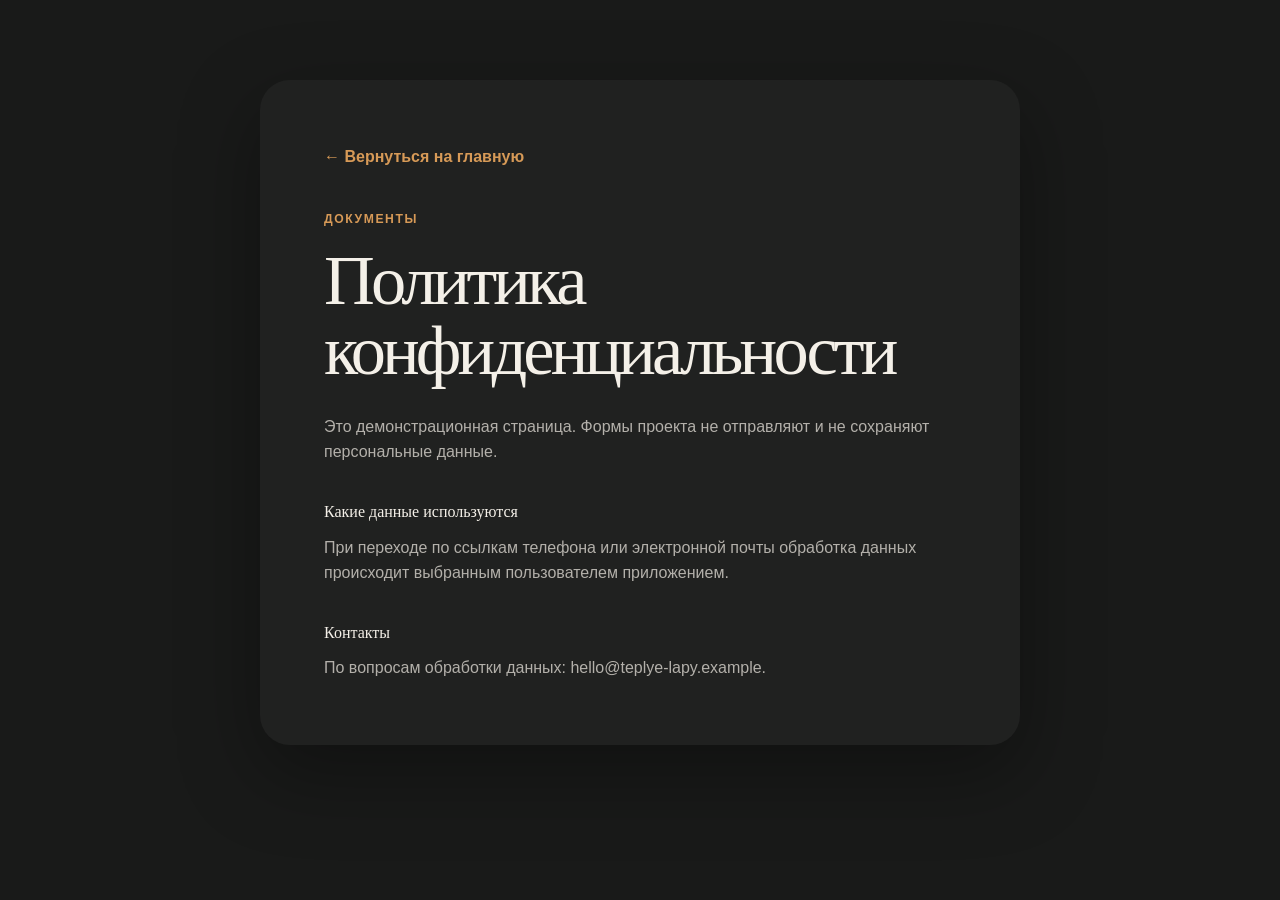
<file: privacy.html>
<!DOCTYPE html><html lang="ru"><head><meta charSet="utf-8"/><meta name="viewport" content="width=device-width, initial-scale=1"/><link rel="stylesheet" href="/_next/static/chunks/3-qk1vy43hjuf.css" data-precedence="next"/><link rel="preload" as="script" fetchPriority="low" href="/_next/static/chunks/0j26lma3aa78p.js"/><script src="/_next/static/chunks/0e05ajtoclg9b.js" async=""></script><script src="/_next/static/chunks/0fvlzhjak4cjh.js" async=""></script><script src="/_next/static/chunks/3pox9vfazaclk.js" async=""></script><script src="/_next/static/chunks/turbopack-35wu3i5xh6fse.js" async=""></script><script src="/_next/static/chunks/0infu542v4ts_.js" async=""></script><script src="/_next/static/chunks/0fu4-wo-bkxs1.js" async=""></script><script src="/_next/static/chunks/14iqyqw05mszk.js" async=""></script><title>Политика конфиденциальности — Royal Catter Maine</title><meta name="description" content="Монопородный питомник мейн-кунов: здоровые линии, домашнее выращивание, документы и поддержка семьи после переезда котёнка."/><meta name="keywords" content="питомник мейн-кунов,котята мейн-кун,мейн-кун,Maine Coon,Royal Catter Maine"/><meta property="og:title" content="Royal Catter Maine — питомник мейн-кунов"/><meta property="og:description" content="Познакомьтесь с котятами мейн-кун и выберите своего нежного гиганта."/><meta property="og:locale" content="ru_RU"/><meta property="og:image" content="https://patheticpassion34-hue.github.io/royal-catter-maine-preview.png"/><meta property="og:image:width" content="1731"/><meta property="og:image:height" content="909"/><meta property="og:image:alt" content="Royal Catter Maine — питомник мейн-кунов"/><meta property="og:type" content="website"/><meta name="twitter:card" content="summary_large_image"/><meta name="twitter:title" content="Royal Catter Maine — питомник мейн-кунов"/><meta name="twitter:description" content="Монопородный питомник мейн-кунов с домашним выращиванием котят."/><meta name="twitter:image" content="https://patheticpassion34-hue.github.io/royal-catter-maine-preview.png"/><link rel="icon" href="/icon.svg"/><script src="/_next/static/chunks/0cz1d0mv5g_q7.js" noModule=""></script></head><body><div hidden=""><!--$--><!--/$--></div><main class="legal-page"><article><a href="/">← Вернуться на главную</a><span class="eyebrow">Документы</span><h1>Политика конфиденциальности</h1><p>Это демонстрационная страница. Формы проекта не отправляют и не сохраняют персональные данные.</p><h2>Какие данные используются</h2><p>При переходе по ссылкам телефона или электронной почты обработка данных происходит выбранным пользователем приложением.</p><h2>Контакты</h2><p>По вопросам обработки данных: hello@teplye-lapy.example.</p></article></main><!--$--><!--/$--><script type="application/ld+json">{"@context":"https://schema.org","@type":"LocalBusiness","name":"Royal Catter Maine","description":"Монопородный питомник кошек мейн-кун","telephone":"+7-495-123-45-67","email":"hello@teplye-lapy.example","address":{"@type":"PostalAddress","addressRegion":"Московская область","streetAddress":"пос. Лесной, ул. Луговая, 12","addressCountry":"RU"}}</script><script src="/_next/static/chunks/0j26lma3aa78p.js" id="_R_" async=""></script><script>(self.__next_f=self.__next_f||[]).push([0])</script><script>self.__next_f.push([1,"1:\"$Sreact.fragment\"\n2:I[5569,[\"/_next/static/chunks/0infu542v4ts_.js\",\"/_next/static/chunks/0fu4-wo-bkxs1.js\"],\"default\"]\n3:I[75669,[\"/_next/static/chunks/0infu542v4ts_.js\",\"/_next/static/chunks/0fu4-wo-bkxs1.js\"],\"default\"]\n4:I[85720,[\"/_next/static/chunks/0infu542v4ts_.js\",\"/_next/static/chunks/0fu4-wo-bkxs1.js\",\"/_next/static/chunks/14iqyqw05mszk.js\"],\"\"]\n5:I[44969,[\"/_next/static/chunks/0infu542v4ts_.js\",\"/_next/static/chunks/0fu4-wo-bkxs1.js\"],\"OutletBoundary\"]\n6:\"$Sreact.suspense\"\n9:I[44969,[\"/_next/static/chunks/0infu542v4ts_.js\",\"/_next/static/chunks/0fu4-wo-bkxs1.js\"],\"ViewportBoundary\"]\nb:I[44969,[\"/_next/static/chunks/0infu542v4ts_.js\",\"/_next/static/chunks/0fu4-wo-bkxs1.js\"],\"MetadataBoundary\"]\nd:I[92989,[\"/_next/static/chunks/0infu542v4ts_.js\",\"/_next/static/chunks/0fu4-wo-bkxs1.js\"],\"default\",1]\n:HL[\"/_next/static/chunks/3-qk1vy43hjuf.css\",\"style\"]\n"])</script><script>self.__next_f.push([1,"0:{\"P\":null,\"c\":[\"\",\"privacy\"],\"q\":\"\",\"i\":false,\"f\":[[[\"\",{\"children\":[\"privacy\",{\"children\":[\"__PAGE__\",{}]}]},\"$undefined\",\"$undefined\",16],[[\"$\",\"$1\",\"c\",{\"children\":[[[\"$\",\"link\",\"0\",{\"rel\":\"stylesheet\",\"href\":\"/_next/static/chunks/3-qk1vy43hjuf.css\",\"precedence\":\"next\",\"crossOrigin\":\"$undefined\",\"nonce\":\"$undefined\"}],[\"$\",\"script\",\"script-0\",{\"src\":\"/_next/static/chunks/0infu542v4ts_.js\",\"async\":true,\"nonce\":\"$undefined\"}],[\"$\",\"script\",\"script-1\",{\"src\":\"/_next/static/chunks/0fu4-wo-bkxs1.js\",\"async\":true,\"nonce\":\"$undefined\"}]],[\"$\",\"html\",null,{\"lang\":\"ru\",\"children\":[\"$\",\"body\",null,{\"children\":[[\"$\",\"$L2\",null,{\"parallelRouterKey\":\"children\",\"error\":\"$undefined\",\"errorStyles\":\"$undefined\",\"errorScripts\":\"$undefined\",\"template\":[\"$\",\"$L3\",null,{}],\"templateStyles\":\"$undefined\",\"templateScripts\":\"$undefined\",\"notFound\":[[[\"$\",\"title\",null,{\"children\":\"404: This page could not be found.\"}],[\"$\",\"div\",null,{\"style\":{\"fontFamily\":\"system-ui,\\\"Segoe UI\\\",Roboto,Helvetica,Arial,sans-serif,\\\"Apple Color Emoji\\\",\\\"Segoe UI Emoji\\\"\",\"height\":\"100vh\",\"textAlign\":\"center\",\"display\":\"flex\",\"flexDirection\":\"column\",\"alignItems\":\"center\",\"justifyContent\":\"center\"},\"children\":[\"$\",\"div\",null,{\"children\":[[\"$\",\"style\",null,{\"dangerouslySetInnerHTML\":{\"__html\":\"body{color:#000;background:#fff;margin:0}.next-error-h1{border-right:1px solid rgba(0,0,0,.3)}@media (prefers-color-scheme:dark){body{color:#fff;background:#000}.next-error-h1{border-right:1px solid rgba(255,255,255,.3)}}\"}}],[\"$\",\"h1\",null,{\"className\":\"next-error-h1\",\"style\":{\"display\":\"inline-block\",\"margin\":\"0 20px 0 0\",\"padding\":\"0 23px 0 0\",\"fontSize\":24,\"fontWeight\":500,\"verticalAlign\":\"top\",\"lineHeight\":\"49px\"},\"children\":404}],[\"$\",\"div\",null,{\"style\":{\"display\":\"inline-block\"},\"children\":[\"$\",\"h2\",null,{\"style\":{\"fontSize\":14,\"fontWeight\":400,\"lineHeight\":\"49px\",\"margin\":0},\"children\":\"This page could not be found.\"}]}]]}]}]],[]],\"forbidden\":\"$undefined\",\"unauthorized\":\"$undefined\"}],[\"$\",\"script\",null,{\"type\":\"application/ld+json\",\"dangerouslySetInnerHTML\":{\"__html\":\"{\\\"@context\\\":\\\"https://schema.org\\\",\\\"@type\\\":\\\"LocalBusiness\\\",\\\"name\\\":\\\"Royal Catter Maine\\\",\\\"description\\\":\\\"Монопородный питомник кошек мейн-кун\\\",\\\"telephone\\\":\\\"+7-495-123-45-67\\\",\\\"email\\\":\\\"hello@teplye-lapy.example\\\",\\\"address\\\":{\\\"@type\\\":\\\"PostalAddress\\\",\\\"addressRegion\\\":\\\"Московская область\\\",\\\"streetAddress\\\":\\\"пос. Лесной, ул. Луговая, 12\\\",\\\"addressCountry\\\":\\\"RU\\\"}}\"}}]]}]}]]}],{\"children\":[[\"$\",\"$1\",\"c\",{\"children\":[null,[\"$\",\"$L2\",null,{\"parallelRouterKey\":\"children\",\"error\":\"$undefined\",\"errorStyles\":\"$undefined\",\"errorScripts\":\"$undefined\",\"template\":[\"$\",\"$L3\",null,{}],\"templateStyles\":\"$undefined\",\"templateScripts\":\"$undefined\",\"notFound\":\"$undefined\",\"forbidden\":\"$undefined\",\"unauthorized\":\"$undefined\"}]]}],{\"children\":[[\"$\",\"$1\",\"c\",{\"children\":[[\"$\",\"main\",null,{\"className\":\"legal-page\",\"children\":[\"$\",\"article\",null,{\"children\":[[\"$\",\"$L4\",null,{\"href\":\"/\",\"children\":\"← Вернуться на главную\"}],[\"$\",\"span\",null,{\"className\":\"eyebrow\",\"children\":\"Документы\"}],[\"$\",\"h1\",null,{\"children\":\"Политика конфиденциальности\"}],[\"$\",\"p\",null,{\"children\":\"Это демонстрационная страница. Формы проекта не отправляют и не сохраняют персональные данные.\"}],[\"$\",\"h2\",null,{\"children\":\"Какие данные используются\"}],[\"$\",\"p\",null,{\"children\":\"При переходе по ссылкам телефона или электронной почты обработка данных происходит выбранным пользователем приложением.\"}],[\"$\",\"h2\",null,{\"children\":\"Контакты\"}],[\"$\",\"p\",null,{\"children\":\"По вопросам обработки данных: hello@teplye-lapy.example.\"}]]}]}],[[\"$\",\"script\",\"script-0\",{\"src\":\"/_next/static/chunks/14iqyqw05mszk.js\",\"async\":true,\"nonce\":\"$undefined\"}]],[\"$\",\"$L5\",null,{\"children\":[\"$\",\"$6\",null,{\"name\":\"Next.MetadataOutlet\",\"children\":\"$@7\"}]}]]}],{},null,false,null]},null,false,\"$@8\"]},null,false,null],[\"$\",\"$1\",\"h\",{\"children\":[null,[\"$\",\"$L9\",null,{\"children\":\"$La\"}],[\"$\",\"div\",null,{\"hidden\":true,\"children\":[\"$\",\"$Lb\",null,{\"children\":[\"$\",\"$6\",null,{\"name\":\"Next.Metadata\",\"children\":\"$Lc\"}]}]}],null]}],false]],\"m\":\"$undefined\",\"G\":[\"$d\",[[\"$\",\"link\",\"0\",{\"rel\":\"stylesheet\",\"href\":\"/_next/static/chunks/3-qk1vy43hjuf.css\",\"precedence\":\"next\",\"crossOrigin\":\"$undefined\",\"nonce\":\"$undefined\"}]]],\"S\":true,\"h\":null,\"s\":\"$undefined\",\"l\":\"$undefined\",\"p\":\"$undefined\",\"d\":\"$undefined\",\"b\":\"zidGEwTzapuFfCgKswJNc\"}\n"])</script><script>self.__next_f.push([1,"e:[]\n8:\"$We\"\n"])</script><script>self.__next_f.push([1,"a:[[\"$\",\"meta\",\"0\",{\"charSet\":\"utf-8\"}],[\"$\",\"meta\",\"1\",{\"name\":\"viewport\",\"content\":\"width=device-width, initial-scale=1\"}]]\n"])</script><script>self.__next_f.push([1,"f:I[34284,[\"/_next/static/chunks/0infu542v4ts_.js\",\"/_next/static/chunks/0fu4-wo-bkxs1.js\"],\"IconMark\"]\n7:null\n"])</script><script>self.__next_f.push([1,"c:[[\"$\",\"title\",\"0\",{\"children\":\"Политика конфиденциальности — Royal Catter Maine\"}],[\"$\",\"meta\",\"1\",{\"name\":\"description\",\"content\":\"Монопородный питомник мейн-кунов: здоровые линии, домашнее выращивание, документы и поддержка семьи после переезда котёнка.\"}],[\"$\",\"meta\",\"2\",{\"name\":\"keywords\",\"content\":\"питомник мейн-кунов,котята мейн-кун,мейн-кун,Maine Coon,Royal Catter Maine\"}],[\"$\",\"meta\",\"3\",{\"property\":\"og:title\",\"content\":\"Royal Catter Maine — питомник мейн-кунов\"}],[\"$\",\"meta\",\"4\",{\"property\":\"og:description\",\"content\":\"Познакомьтесь с котятами мейн-кун и выберите своего нежного гиганта.\"}],[\"$\",\"meta\",\"5\",{\"property\":\"og:locale\",\"content\":\"ru_RU\"}],[\"$\",\"meta\",\"6\",{\"property\":\"og:image\",\"content\":\"https://patheticpassion34-hue.github.io/royal-catter-maine-preview.png\"}],[\"$\",\"meta\",\"7\",{\"property\":\"og:image:width\",\"content\":\"1731\"}],[\"$\",\"meta\",\"8\",{\"property\":\"og:image:height\",\"content\":\"909\"}],[\"$\",\"meta\",\"9\",{\"property\":\"og:image:alt\",\"content\":\"Royal Catter Maine — питомник мейн-кунов\"}],[\"$\",\"meta\",\"10\",{\"property\":\"og:type\",\"content\":\"website\"}],[\"$\",\"meta\",\"11\",{\"name\":\"twitter:card\",\"content\":\"summary_large_image\"}],[\"$\",\"meta\",\"12\",{\"name\":\"twitter:title\",\"content\":\"Royal Catter Maine — питомник мейн-кунов\"}],[\"$\",\"meta\",\"13\",{\"name\":\"twitter:description\",\"content\":\"Монопородный питомник мейн-кунов с домашним выращиванием котят.\"}],[\"$\",\"meta\",\"14\",{\"name\":\"twitter:image\",\"content\":\"https://patheticpassion34-hue.github.io/royal-catter-maine-preview.png\"}],[\"$\",\"link\",\"15\",{\"rel\":\"icon\",\"href\":\"/icon.svg\"}],[\"$\",\"$Lf\",\"16\",{}]]\n"])</script></body></html>
</file>
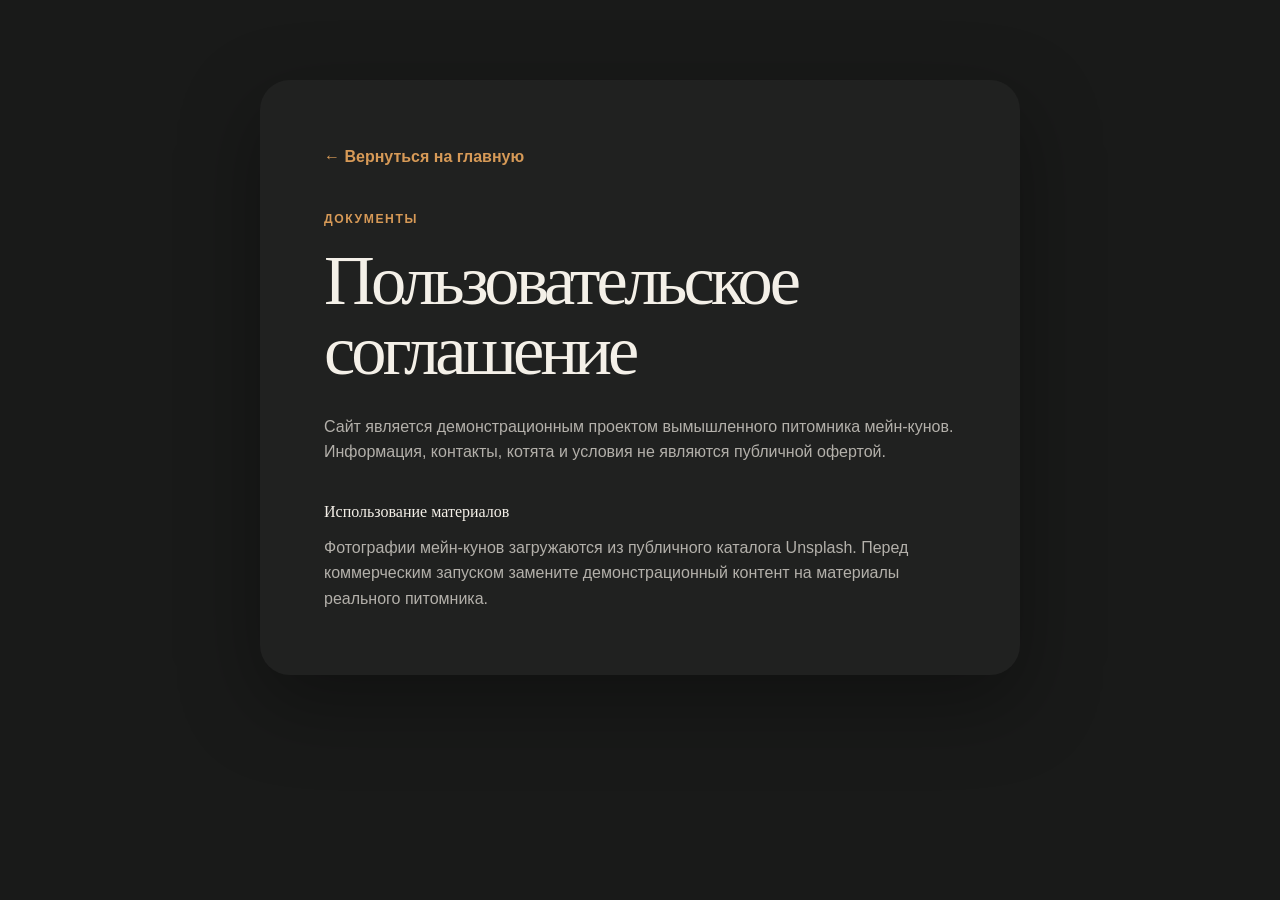
<file: terms.html>
<!DOCTYPE html><html lang="ru"><head><meta charSet="utf-8"/><meta name="viewport" content="width=device-width, initial-scale=1"/><link rel="stylesheet" href="/_next/static/chunks/3-qk1vy43hjuf.css" data-precedence="next"/><link rel="preload" as="script" fetchPriority="low" href="/_next/static/chunks/0j26lma3aa78p.js"/><script src="/_next/static/chunks/0e05ajtoclg9b.js" async=""></script><script src="/_next/static/chunks/0fvlzhjak4cjh.js" async=""></script><script src="/_next/static/chunks/3pox9vfazaclk.js" async=""></script><script src="/_next/static/chunks/turbopack-35wu3i5xh6fse.js" async=""></script><script src="/_next/static/chunks/0infu542v4ts_.js" async=""></script><script src="/_next/static/chunks/0fu4-wo-bkxs1.js" async=""></script><script src="/_next/static/chunks/14iqyqw05mszk.js" async=""></script><title>Пользовательское соглашение — Royal Catter Maine</title><meta name="description" content="Монопородный питомник мейн-кунов: здоровые линии, домашнее выращивание, документы и поддержка семьи после переезда котёнка."/><meta name="keywords" content="питомник мейн-кунов,котята мейн-кун,мейн-кун,Maine Coon,Royal Catter Maine"/><meta property="og:title" content="Royal Catter Maine — питомник мейн-кунов"/><meta property="og:description" content="Познакомьтесь с котятами мейн-кун и выберите своего нежного гиганта."/><meta property="og:locale" content="ru_RU"/><meta property="og:image" content="https://patheticpassion34-hue.github.io/royal-catter-maine-preview.png"/><meta property="og:image:width" content="1731"/><meta property="og:image:height" content="909"/><meta property="og:image:alt" content="Royal Catter Maine — питомник мейн-кунов"/><meta property="og:type" content="website"/><meta name="twitter:card" content="summary_large_image"/><meta name="twitter:title" content="Royal Catter Maine — питомник мейн-кунов"/><meta name="twitter:description" content="Монопородный питомник мейн-кунов с домашним выращиванием котят."/><meta name="twitter:image" content="https://patheticpassion34-hue.github.io/royal-catter-maine-preview.png"/><link rel="icon" href="/icon.svg"/><script src="/_next/static/chunks/0cz1d0mv5g_q7.js" noModule=""></script></head><body><div hidden=""><!--$--><!--/$--></div><main class="legal-page"><article><a href="/">← Вернуться на главную</a><span class="eyebrow">Документы</span><h1>Пользовательское соглашение</h1><p>Сайт является демонстрационным проектом вымышленного питомника мейн-кунов. Информация, контакты, котята и условия не являются публичной офертой.</p><h2>Использование материалов</h2><p>Фотографии мейн-кунов загружаются из публичного каталога Unsplash. Перед коммерческим запуском замените демонстрационный контент на материалы реального питомника.</p></article></main><!--$--><!--/$--><script type="application/ld+json">{"@context":"https://schema.org","@type":"LocalBusiness","name":"Royal Catter Maine","description":"Монопородный питомник кошек мейн-кун","telephone":"+7-495-123-45-67","email":"hello@teplye-lapy.example","address":{"@type":"PostalAddress","addressRegion":"Московская область","streetAddress":"пос. Лесной, ул. Луговая, 12","addressCountry":"RU"}}</script><script src="/_next/static/chunks/0j26lma3aa78p.js" id="_R_" async=""></script><script>(self.__next_f=self.__next_f||[]).push([0])</script><script>self.__next_f.push([1,"1:\"$Sreact.fragment\"\n2:I[5569,[\"/_next/static/chunks/0infu542v4ts_.js\",\"/_next/static/chunks/0fu4-wo-bkxs1.js\"],\"default\"]\n3:I[75669,[\"/_next/static/chunks/0infu542v4ts_.js\",\"/_next/static/chunks/0fu4-wo-bkxs1.js\"],\"default\"]\n4:I[85720,[\"/_next/static/chunks/0infu542v4ts_.js\",\"/_next/static/chunks/0fu4-wo-bkxs1.js\",\"/_next/static/chunks/14iqyqw05mszk.js\"],\"\"]\n5:I[44969,[\"/_next/static/chunks/0infu542v4ts_.js\",\"/_next/static/chunks/0fu4-wo-bkxs1.js\"],\"OutletBoundary\"]\n6:\"$Sreact.suspense\"\n9:I[44969,[\"/_next/static/chunks/0infu542v4ts_.js\",\"/_next/static/chunks/0fu4-wo-bkxs1.js\"],\"ViewportBoundary\"]\nb:I[44969,[\"/_next/static/chunks/0infu542v4ts_.js\",\"/_next/static/chunks/0fu4-wo-bkxs1.js\"],\"MetadataBoundary\"]\nd:I[92989,[\"/_next/static/chunks/0infu542v4ts_.js\",\"/_next/static/chunks/0fu4-wo-bkxs1.js\"],\"default\",1]\n:HL[\"/_next/static/chunks/3-qk1vy43hjuf.css\",\"style\"]\n"])</script><script>self.__next_f.push([1,"0:{\"P\":null,\"c\":[\"\",\"terms\"],\"q\":\"\",\"i\":false,\"f\":[[[\"\",{\"children\":[\"terms\",{\"children\":[\"__PAGE__\",{}]}]},\"$undefined\",\"$undefined\",16],[[\"$\",\"$1\",\"c\",{\"children\":[[[\"$\",\"link\",\"0\",{\"rel\":\"stylesheet\",\"href\":\"/_next/static/chunks/3-qk1vy43hjuf.css\",\"precedence\":\"next\",\"crossOrigin\":\"$undefined\",\"nonce\":\"$undefined\"}],[\"$\",\"script\",\"script-0\",{\"src\":\"/_next/static/chunks/0infu542v4ts_.js\",\"async\":true,\"nonce\":\"$undefined\"}],[\"$\",\"script\",\"script-1\",{\"src\":\"/_next/static/chunks/0fu4-wo-bkxs1.js\",\"async\":true,\"nonce\":\"$undefined\"}]],[\"$\",\"html\",null,{\"lang\":\"ru\",\"children\":[\"$\",\"body\",null,{\"children\":[[\"$\",\"$L2\",null,{\"parallelRouterKey\":\"children\",\"error\":\"$undefined\",\"errorStyles\":\"$undefined\",\"errorScripts\":\"$undefined\",\"template\":[\"$\",\"$L3\",null,{}],\"templateStyles\":\"$undefined\",\"templateScripts\":\"$undefined\",\"notFound\":[[[\"$\",\"title\",null,{\"children\":\"404: This page could not be found.\"}],[\"$\",\"div\",null,{\"style\":{\"fontFamily\":\"system-ui,\\\"Segoe UI\\\",Roboto,Helvetica,Arial,sans-serif,\\\"Apple Color Emoji\\\",\\\"Segoe UI Emoji\\\"\",\"height\":\"100vh\",\"textAlign\":\"center\",\"display\":\"flex\",\"flexDirection\":\"column\",\"alignItems\":\"center\",\"justifyContent\":\"center\"},\"children\":[\"$\",\"div\",null,{\"children\":[[\"$\",\"style\",null,{\"dangerouslySetInnerHTML\":{\"__html\":\"body{color:#000;background:#fff;margin:0}.next-error-h1{border-right:1px solid rgba(0,0,0,.3)}@media (prefers-color-scheme:dark){body{color:#fff;background:#000}.next-error-h1{border-right:1px solid rgba(255,255,255,.3)}}\"}}],[\"$\",\"h1\",null,{\"className\":\"next-error-h1\",\"style\":{\"display\":\"inline-block\",\"margin\":\"0 20px 0 0\",\"padding\":\"0 23px 0 0\",\"fontSize\":24,\"fontWeight\":500,\"verticalAlign\":\"top\",\"lineHeight\":\"49px\"},\"children\":404}],[\"$\",\"div\",null,{\"style\":{\"display\":\"inline-block\"},\"children\":[\"$\",\"h2\",null,{\"style\":{\"fontSize\":14,\"fontWeight\":400,\"lineHeight\":\"49px\",\"margin\":0},\"children\":\"This page could not be found.\"}]}]]}]}]],[]],\"forbidden\":\"$undefined\",\"unauthorized\":\"$undefined\"}],[\"$\",\"script\",null,{\"type\":\"application/ld+json\",\"dangerouslySetInnerHTML\":{\"__html\":\"{\\\"@context\\\":\\\"https://schema.org\\\",\\\"@type\\\":\\\"LocalBusiness\\\",\\\"name\\\":\\\"Royal Catter Maine\\\",\\\"description\\\":\\\"Монопородный питомник кошек мейн-кун\\\",\\\"telephone\\\":\\\"+7-495-123-45-67\\\",\\\"email\\\":\\\"hello@teplye-lapy.example\\\",\\\"address\\\":{\\\"@type\\\":\\\"PostalAddress\\\",\\\"addressRegion\\\":\\\"Московская область\\\",\\\"streetAddress\\\":\\\"пос. Лесной, ул. Луговая, 12\\\",\\\"addressCountry\\\":\\\"RU\\\"}}\"}}]]}]}]]}],{\"children\":[[\"$\",\"$1\",\"c\",{\"children\":[null,[\"$\",\"$L2\",null,{\"parallelRouterKey\":\"children\",\"error\":\"$undefined\",\"errorStyles\":\"$undefined\",\"errorScripts\":\"$undefined\",\"template\":[\"$\",\"$L3\",null,{}],\"templateStyles\":\"$undefined\",\"templateScripts\":\"$undefined\",\"notFound\":\"$undefined\",\"forbidden\":\"$undefined\",\"unauthorized\":\"$undefined\"}]]}],{\"children\":[[\"$\",\"$1\",\"c\",{\"children\":[[\"$\",\"main\",null,{\"className\":\"legal-page\",\"children\":[\"$\",\"article\",null,{\"children\":[[\"$\",\"$L4\",null,{\"href\":\"/\",\"children\":\"← Вернуться на главную\"}],[\"$\",\"span\",null,{\"className\":\"eyebrow\",\"children\":\"Документы\"}],[\"$\",\"h1\",null,{\"children\":\"Пользовательское соглашение\"}],[\"$\",\"p\",null,{\"children\":\"Сайт является демонстрационным проектом вымышленного питомника мейн-кунов. Информация, контакты, котята и условия не являются публичной офертой.\"}],[\"$\",\"h2\",null,{\"children\":\"Использование материалов\"}],[\"$\",\"p\",null,{\"children\":\"Фотографии мейн-кунов загружаются из публичного каталога Unsplash. Перед коммерческим запуском замените демонстрационный контент на материалы реального питомника.\"}]]}]}],[[\"$\",\"script\",\"script-0\",{\"src\":\"/_next/static/chunks/14iqyqw05mszk.js\",\"async\":true,\"nonce\":\"$undefined\"}]],[\"$\",\"$L5\",null,{\"children\":[\"$\",\"$6\",null,{\"name\":\"Next.MetadataOutlet\",\"children\":\"$@7\"}]}]]}],{},null,false,null]},null,false,\"$@8\"]},null,false,null],[\"$\",\"$1\",\"h\",{\"children\":[null,[\"$\",\"$L9\",null,{\"children\":\"$La\"}],[\"$\",\"div\",null,{\"hidden\":true,\"children\":[\"$\",\"$Lb\",null,{\"children\":[\"$\",\"$6\",null,{\"name\":\"Next.Metadata\",\"children\":\"$Lc\"}]}]}],null]}],false]],\"m\":\"$undefined\",\"G\":[\"$d\",[[\"$\",\"link\",\"0\",{\"rel\":\"stylesheet\",\"href\":\"/_next/static/chunks/3-qk1vy43hjuf.css\",\"precedence\":\"next\",\"crossOrigin\":\"$undefined\",\"nonce\":\"$undefined\"}]]],\"S\":true,\"h\":null,\"s\":\"$undefined\",\"l\":\"$undefined\",\"p\":\"$undefined\",\"d\":\"$undefined\",\"b\":\"zidGEwTzapuFfCgKswJNc\"}\n"])</script><script>self.__next_f.push([1,"e:[]\n8:\"$We\"\n"])</script><script>self.__next_f.push([1,"a:[[\"$\",\"meta\",\"0\",{\"charSet\":\"utf-8\"}],[\"$\",\"meta\",\"1\",{\"name\":\"viewport\",\"content\":\"width=device-width, initial-scale=1\"}]]\n"])</script><script>self.__next_f.push([1,"f:I[34284,[\"/_next/static/chunks/0infu542v4ts_.js\",\"/_next/static/chunks/0fu4-wo-bkxs1.js\"],\"IconMark\"]\n7:null\n"])</script><script>self.__next_f.push([1,"c:[[\"$\",\"title\",\"0\",{\"children\":\"Пользовательское соглашение — Royal Catter Maine\"}],[\"$\",\"meta\",\"1\",{\"name\":\"description\",\"content\":\"Монопородный питомник мейн-кунов: здоровые линии, домашнее выращивание, документы и поддержка семьи после переезда котёнка.\"}],[\"$\",\"meta\",\"2\",{\"name\":\"keywords\",\"content\":\"питомник мейн-кунов,котята мейн-кун,мейн-кун,Maine Coon,Royal Catter Maine\"}],[\"$\",\"meta\",\"3\",{\"property\":\"og:title\",\"content\":\"Royal Catter Maine — питомник мейн-кунов\"}],[\"$\",\"meta\",\"4\",{\"property\":\"og:description\",\"content\":\"Познакомьтесь с котятами мейн-кун и выберите своего нежного гиганта.\"}],[\"$\",\"meta\",\"5\",{\"property\":\"og:locale\",\"content\":\"ru_RU\"}],[\"$\",\"meta\",\"6\",{\"property\":\"og:image\",\"content\":\"https://patheticpassion34-hue.github.io/royal-catter-maine-preview.png\"}],[\"$\",\"meta\",\"7\",{\"property\":\"og:image:width\",\"content\":\"1731\"}],[\"$\",\"meta\",\"8\",{\"property\":\"og:image:height\",\"content\":\"909\"}],[\"$\",\"meta\",\"9\",{\"property\":\"og:image:alt\",\"content\":\"Royal Catter Maine — питомник мейн-кунов\"}],[\"$\",\"meta\",\"10\",{\"property\":\"og:type\",\"content\":\"website\"}],[\"$\",\"meta\",\"11\",{\"name\":\"twitter:card\",\"content\":\"summary_large_image\"}],[\"$\",\"meta\",\"12\",{\"name\":\"twitter:title\",\"content\":\"Royal Catter Maine — питомник мейн-кунов\"}],[\"$\",\"meta\",\"13\",{\"name\":\"twitter:description\",\"content\":\"Монопородный питомник мейн-кунов с домашним выращиванием котят.\"}],[\"$\",\"meta\",\"14\",{\"name\":\"twitter:image\",\"content\":\"https://patheticpassion34-hue.github.io/royal-catter-maine-preview.png\"}],[\"$\",\"link\",\"15\",{\"rel\":\"icon\",\"href\":\"/icon.svg\"}],[\"$\",\"$Lf\",\"16\",{}]]\n"])</script></body></html>
</file>
<file: _next/static/chunks/3-qk1vy43hjuf.css>
@layer theme{:root,:host{--font-sans:-apple-system, BlinkMacSystemFont, "Segoe UI", Roboto, "Helvetica Neue", "Noto Sans", Arial, sans-serif, "Apple Color Emoji", "Segoe UI Emoji", "Segoe UI Symbol", "Noto Color Emoji";--font-mono:ui-monospace, SFMono-Regular, Menlo, Monaco, Consolas, "Liberation Mono", "Courier New", monospace;--radius-md:.375rem;--default-transition-duration:.15s;--default-transition-timing-function:cubic-bezier(.4, 0, .2, 1);--default-font-family:var(--font-sans);--default-mono-font-family:var(--font-mono)}}@layer base{*,:after,:before,::backdrop{box-sizing:border-box;border:0 solid;margin:0;padding:0}::file-selector-button{box-sizing:border-box;border:0 solid;margin:0;padding:0}html,:host{-webkit-text-size-adjust:100%;tab-size:4;line-height:1.5;font-family:var(--default-font-family,-apple-system, BlinkMacSystemFont, "Segoe UI", Roboto, "Helvetica Neue", "Noto Sans", Arial, sans-serif, "Apple Color Emoji", "Segoe UI Emoji", "Segoe UI Symbol", "Noto Color Emoji");font-feature-settings:var(--default-font-feature-settings,normal);font-variation-settings:var(--default-font-variation-settings,normal);-webkit-tap-highlight-color:transparent}hr{height:0;color:inherit;border-top-width:1px}abbr:where([title]){-webkit-text-decoration:underline dotted;text-decoration:underline dotted}h1,h2,h3,h4,h5,h6{font-size:inherit;font-weight:inherit}a{color:inherit;-webkit-text-decoration:inherit;-webkit-text-decoration:inherit;-webkit-text-decoration:inherit;-webkit-text-decoration:inherit;text-decoration:inherit}b,strong{font-weight:bolder}code,kbd,samp,pre{font-family:var(--default-mono-font-family,ui-monospace, SFMono-Regular, Menlo, Monaco, Consolas, "Liberation Mono", "Courier New", monospace);font-feature-settings:var(--default-mono-font-feature-settings,normal);font-variation-settings:var(--default-mono-font-variation-settings,normal);font-size:1em}small{font-size:80%}sub,sup{vertical-align:baseline;font-size:75%;line-height:0;position:relative}sub{bottom:-.25em}sup{top:-.5em}table{text-indent:0;border-color:inherit;border-collapse:collapse}:-moz-focusring:where(:not(iframe)){outline:auto}progress{vertical-align:baseline}summary{display:list-item}ol,ul,menu{list-style:none}img,svg,video,canvas,audio,iframe,embed,object{vertical-align:middle;display:block}img,video{max-width:100%;height:auto}button,input,select,optgroup,textarea{font:inherit;font-feature-settings:inherit;font-variation-settings:inherit;letter-spacing:inherit;color:inherit;opacity:1;background-color:#0000;border-radius:0}::file-selector-button{font:inherit;font-feature-settings:inherit;font-variation-settings:inherit;letter-spacing:inherit;color:inherit;opacity:1;background-color:#0000;border-radius:0}:where(select:is([multiple],[size])) optgroup{font-weight:bolder}:where(select:is([multiple],[size])) optgroup option{padding-inline-start:20px}::file-selector-button{margin-inline-end:4px}::placeholder{opacity:1}@supports (not ((-webkit-appearance:-apple-pay-button))) or (contain-intrinsic-size:1px){::placeholder{color:currentColor}@supports (color:color-mix(in lab, red, red)){::placeholder{color:color-mix(in oklab, currentcolor 50%, transparent)}}}textarea{resize:vertical}::-webkit-search-decoration{-webkit-appearance:none}::-webkit-date-and-time-value{min-height:1lh;text-align:inherit}::-webkit-datetime-edit{display:inline-flex}::-webkit-datetime-edit-fields-wrapper{padding:0}::-webkit-datetime-edit{padding-block:0}::-webkit-datetime-edit-year-field{padding-block:0}::-webkit-datetime-edit-month-field{padding-block:0}::-webkit-datetime-edit-day-field{padding-block:0}::-webkit-datetime-edit-hour-field{padding-block:0}::-webkit-datetime-edit-minute-field{padding-block:0}::-webkit-datetime-edit-second-field{padding-block:0}::-webkit-datetime-edit-millisecond-field{padding-block:0}::-webkit-datetime-edit-meridiem-field{padding-block:0}::-webkit-calendar-picker-indicator{line-height:1}:-moz-ui-invalid{box-shadow:none}button,input:where([type=button],[type=reset],[type=submit]){appearance:button}::file-selector-button{appearance:button}::-webkit-inner-spin-button{height:auto}::-webkit-outer-spin-button{height:auto}[hidden]:where(:not([hidden=until-found])){display:none!important}}@layer components;@layer utilities{.container{width:100%}@media (min-width:40rem){.container{max-width:40rem}}@media (min-width:48rem){.container{max-width:48rem}}@media (min-width:64rem){.container{max-width:64rem}}@media (min-width:80rem){.container{max-width:80rem}}@media (min-width:96rem){.container{max-width:96rem}}.hidden{display:none}.transition{transition-property:color,background-color,border-color,outline-color,text-decoration-color,fill,stroke,--tw-gradient-from,--tw-gradient-via,--tw-gradient-to,opacity,box-shadow,transform,translate,scale,rotate,filter,-webkit-backdrop-filter,backdrop-filter,display,content-visibility,overlay,pointer-events;transition-timing-function:var(--tw-ease,var(--default-transition-timing-function));transition-duration:var(--tw-duration,var(--default-transition-duration))}}:root{--cream:#191a19;--milk:#202120;--sand:#343330;--peach:#d79a57;--olive:#d79a57;--olive-dark:#151615;--sage:#3a3026;--ink:#f4f0e8;--muted:#b3b0aa;--line:#ffffff1f;--shadow:0 28px 80px #00000057;--radius-lg:36px;--radius-md:24px}*{box-sizing:border-box}html{scroll-behavior:smooth;scroll-padding-top:96px}body{background:var(--cream);color:var(--ink);text-rendering:optimizelegibility;margin:0;font-family:Inter,Segoe UI,Arial,sans-serif;font-size:16px;line-height:1.6;overflow-x:hidden}a{color:inherit;text-decoration:none}button,input,select,textarea{font:inherit}button,a{-webkit-tap-highlight-color:transparent}:focus-visible{outline-offset:4px;outline:3px solid #e5a45e}::selection{background:var(--olive);color:var(--olive-dark)}.container{width:min(1180px,100% - 48px);margin-inline:auto}.section{padding:120px 0;position:relative}.eyebrow{color:var(--olive);letter-spacing:.13em;text-transform:uppercase;align-items:center;gap:8px;margin-bottom:16px;font-size:.76rem;font-weight:800;display:inline-flex}.section-heading{max-width:720px;margin-bottom:54px}.section-heading-center{text-align:center;margin-inline:auto}.section-heading h2,.contact-copy h2,.final-cta-copy h2{letter-spacing:-.055em;margin:0;font-family:Georgia,Times New Roman,serif;font-size:clamp(2.5rem,5vw,4.6rem);font-weight:500;line-height:.98}.section-heading p,.contact-copy>p,.final-cta-copy>p{max-width:650px;color:var(--muted);margin:24px 0 0;font-size:1.08rem}.section-heading-center p{margin-inline:auto}.button{border:1px solid #0000;border-radius:999px;justify-content:center;align-items:center;gap:9px;min-height:56px;padding:14px 25px;font-weight:750;line-height:1.1;transition:transform .18s,box-shadow .18s,background-color .18s,color .18s;display:inline-flex}.button:hover{transform:translateY(-2px)}.button-primary{background:var(--ink);color:var(--olive-dark);box-shadow:0 14px 34px #00000042}.button-primary:hover{background:#dfd8ce;box-shadow:0 18px 42px #0000005c}.button-secondary{color:var(--ink);background:#ffffff05;border-color:#ffffff4d}.button-secondary:hover{background:#ffffff14;border-color:#ffffffb3}.magnetic-wrap{display:inline-flex}.site-header{z-index:50;border-bottom:1px solid #0000;transition:background-color .24s,border-color .24s,box-shadow .24s;position:fixed;top:0;left:0;right:0}.site-header-solid{border-bottom-color:var(--line);-webkit-backdrop-filter:blur(18px);backdrop-filter:blur(18px);background:#191a19d6;box-shadow:0 8px 34px #0003}.header-inner{justify-content:space-between;align-items:center;gap:24px;min-height:82px;display:flex}.brand{white-space:nowrap;align-items:center;gap:12px;font-family:Georgia,Times New Roman,serif;font-size:1.25rem;font-weight:700;display:inline-flex}.brand-mark{width:42px;height:42px;color:var(--ink);background:#ffffff08;border:1px solid #ffffff47;border-radius:50%;place-items:center;display:inline-grid}.desktop-nav{color:#d2cec6;align-items:center;gap:clamp(18px,2.4vw,34px);font-size:.92rem;font-weight:650;display:flex}.desktop-nav a,.footer-nav a{position:relative}.desktop-nav a:after,.footer-nav a:after{content:"";transform-origin:100%;background:currentColor;height:1px;transition:transform .22s;position:absolute;bottom:-5px;left:0;right:0;transform:scaleX(0)}.desktop-nav a:hover:after,.footer-nav a:hover:after{transform-origin:0;transform:scaleX(1)}.header-cta{background:var(--ink);min-height:46px;color:var(--olive-dark);border-radius:999px;align-items:center;padding:10px 20px;font-size:.9rem;font-weight:750;display:inline-flex;box-shadow:0 12px 30px #00000047}.menu-button{border:1px solid var(--line);width:46px;height:46px;color:var(--ink);cursor:pointer;background:#ffffff0a;border-radius:50%;place-items:center;display:none}.mobile-nav{border-top:1px solid var(--line);background:#191a19fa;width:100%;position:absolute;top:100%;left:0;box-shadow:0 30px 60px #0000005c}.mobile-nav-inner{gap:8px;padding-top:22px;padding-bottom:28px;display:grid}.mobile-nav a:not(.button){padding:11px 0;font-family:Georgia,Times New Roman,serif;font-size:1.8rem;display:block}.mobile-nav .button{margin-top:14px}.hero{align-items:center;min-height:100svh;padding:130px 0 80px;display:grid;position:relative;overflow:hidden}.hero-grid{grid-template-columns:minmax(0,1.02fr) minmax(420px,.98fr);align-items:center;gap:60px;display:grid}.hero-copy{z-index:2;position:relative}.hero-eyebrow{color:#e5e1da;background:#ffffff06;border:1px solid #ffffff2e;border-radius:999px;padding:8px 13px}.hero h1{letter-spacing:-.07em;max-width:720px;margin:18px 0 24px;font-family:Georgia,Times New Roman,serif;font-size:clamp(4rem,7vw,7rem);font-weight:500;line-height:.88}.hero h1 em{color:var(--olive);font-weight:inherit}.hero-copy>p{max-width:610px;color:var(--muted);margin:0;font-size:clamp(1.05rem,1.7vw,1.22rem)}.hero-actions,.final-cta-actions{flex-wrap:wrap;gap:14px;margin-top:34px;display:flex}.hero-trust{align-items:center;gap:16px;margin-top:38px;display:flex}.hero-trust p{color:var(--muted);margin:0;font-size:.86rem;line-height:1.35}.hero-trust strong{color:var(--ink)}.avatar-stack{display:flex}.avatar-stack span{border:3px solid var(--cream);width:38px;height:38px;color:var(--olive-dark);background:#8b5c32;border-radius:50%;place-items:center;margin-left:-9px;font-size:.75rem;font-weight:800;display:grid}.avatar-stack span:first-child{background:#5c4632;margin-left:0}.avatar-stack span:last-child{background:#b8793f}.hero-visual{z-index:1;min-height:610px;position:relative}.hero-image-frame{width:92%;height:88%;box-shadow:var(--shadow);background:#222321;border:1px solid #ffffff38;border-radius:50%;position:absolute;top:5%;right:1%;overflow:hidden;transform:rotate(1.5deg)}.hero-image-frame img{object-fit:cover;object-position:50% 48%;transition:transform .7s}.hero-visual:hover .hero-image-frame img{transform:scale(1.025)}.hero-orbit{z-index:-1;border:1px solid #ffffff1f;border-radius:50%;position:absolute;inset:-2% -8% 2% 6%;transform:rotate(-9deg)}.floating-card{z-index:3;color:var(--ink);-webkit-backdrop-filter:blur(12px);backdrop-filter:blur(12px);background:#1b1c1bd6;border:1px solid #ffffff29;border-radius:18px;align-items:center;gap:10px;padding:12px 16px 12px 12px;font-size:.82rem;font-weight:750;display:flex;position:absolute;box-shadow:0 20px 52px #0006}.floating-card span{width:34px;height:34px;color:var(--olive);background:#ffffff0b;border:1px solid #ffffff1f;border-radius:50%;place-items:center;display:grid}.floating-card-1{top:5%;right:-4%}.floating-card-2{bottom:4%;left:-2%}.floating-card-3{bottom:15%;right:-7%}.floating-card-4{top:22%;left:-8%}.hero-blob{filter:blur(2px);pointer-events:none;border-radius:50%;position:absolute}.hero-blob-one{background:#d79a5714;width:420px;height:420px;top:-130px;left:-150px}.hero-blob-two{background:#d79a570d;width:600px;height:600px;bottom:-260px;right:-220px}.scroll-indicator{z-index:4;border:1px solid #ffffff52;border-radius:999px;place-items:start center;width:28px;height:44px;padding-top:8px;display:grid;position:absolute;bottom:24px;left:50%;transform:translate(-50%)}.scroll-indicator span{background:var(--olive);border-radius:999px;width:4px;height:8px;animation:1.8s ease-in-out infinite scroll-dot}@keyframes scroll-dot{0%,to{opacity:1;transform:translateY(0)}60%{opacity:.2;transform:translateY(17px)}}.about{background:var(--milk)}.about-grid{grid-template-columns:minmax(0,1fr) minmax(0,.9fr);align-items:center;gap:clamp(52px,8vw,100px);display:grid}.about-gallery{min-height:620px;position:relative}.about-image{box-shadow:var(--shadow);position:absolute;overflow:hidden}.about-image img{object-fit:cover}.about-image-main{border-radius:42% 42% 30px 30px;width:78%;height:82%;top:0;left:0}.about-image-small{border:10px solid var(--milk);border-radius:28px;width:46%;height:44%;bottom:0;right:0}.about-stamp{z-index:2;width:132px;height:132px;color:var(--olive-dark);text-align:center;background:#d79a57f0;border:1px solid #ffffffb8;border-radius:50%;place-content:center;display:grid;position:absolute;top:6%;right:5%;box-shadow:0 18px 40px #00000057}.about-stamp span{letter-spacing:.12em;text-transform:uppercase;font-size:.68rem}.about-stamp strong{font-family:Georgia,Times New Roman,serif;font-size:1.04rem;line-height:1.15}.about-copy .section-heading{margin-bottom:34px}.about-values{gap:18px;display:grid}.about-values p{border-left:2px solid var(--olive);color:var(--muted);margin:0;padding-left:20px}.about-values strong{color:var(--ink)}.stats-grid{border:1px solid var(--line);border-radius:var(--radius-md);background:var(--cream);grid-template-columns:repeat(4,1fr);margin-top:90px;display:grid;overflow:hidden}.stat-card{border-right:1px solid var(--line);text-align:center;gap:4px;padding:34px 26px;display:grid}.stat-card:last-child{border-right:0}.stat-card strong{color:var(--ink);font-family:Georgia,Times New Roman,serif;font-size:clamp(2.3rem,4vw,3.6rem);font-weight:500;line-height:1}.stat-card span{color:var(--muted);font-size:.85rem}.pets-section{background:#151615}.pets-topline{justify-content:space-between;align-items:end;gap:36px;margin-bottom:52px;display:flex}.pets-topline .section-heading{margin-bottom:0}.pet-filters{flex-wrap:wrap;justify-content:flex-end;gap:8px;display:flex}.pet-filters button{border:1px solid var(--line);min-height:42px;color:var(--muted);cursor:pointer;background:0 0;border-radius:999px;padding:8px 16px;font-size:.86rem;font-weight:700;transition:background-color .18s,color .18s,border-color .18s}.pet-filters button:hover,.pet-filters button.active{border-color:var(--ink);background:var(--ink);color:var(--olive-dark)}.pets-grid{grid-template-columns:repeat(3,minmax(0,1fr));gap:24px;display:grid}.pet-card{border:1px solid var(--line);background:var(--milk);border-radius:28px;transition:transform .3s,box-shadow .3s,border-color .3s;overflow:hidden;box-shadow:0 14px 36px #0003}.pet-card:hover{border-color:#d79a577a;transform:translateY(-6px);box-shadow:0 26px 54px #0000005c}.pet-image{aspect-ratio:4/3.45;position:relative;overflow:hidden}.pet-image img{object-fit:cover;transition:transform .6s cubic-bezier(.22,1,.36,1)}.pet-card:hover .pet-image img{transform:scale(1.065)}.pet-status{letter-spacing:.04em;text-transform:uppercase;-webkit-backdrop-filter:blur(8px);backdrop-filter:blur(8px);border-radius:999px;align-items:center;width:max-content;padding:6px 10px;font-size:.7rem;font-weight:800;display:inline-flex}.pet-image>.pet-status{z-index:2;position:absolute;top:16px;left:16px}.status-available{color:#c0d59e;background:#1c2219d1}.status-reserved{color:#e7b77e;background:#332416d1}.status-home{color:#cbc7bf;background:#1c1d1cd1}.pet-hover-info{color:#fff;opacity:0;-webkit-backdrop-filter:blur(8px);backdrop-filter:blur(8px);background:#26261fc7;border-radius:14px;padding:13px 15px;font-size:.78rem;line-height:1.45;transition:opacity .25s,transform .25s;position:absolute;bottom:12px;left:12px;right:12px;transform:translateY(12px)}.pet-card:hover .pet-hover-info{opacity:1;transform:translateY(0)}.pet-card-body{padding:24px}.pet-title-row{justify-content:space-between;align-items:start;gap:16px;display:flex}.pet-title-row h3,.pet-modal h3{letter-spacing:-.04em;margin:0;font-family:Georgia,Times New Roman,serif;font-size:2rem;font-weight:500;line-height:1}.pet-title-row p{color:var(--olive);margin:5px 0 0;font-size:.85rem;font-weight:700}.gender-icon{background:var(--sage);width:36px;height:36px;color:var(--olive);border-radius:50%;flex:none;place-items:center;display:grid}.pet-meta{gap:8px;margin-top:18px;display:flex}.pet-meta span{color:var(--muted);background:#2c2d2b;border-radius:8px;padding:5px 9px;font-size:.75rem}.pet-description{min-height:50px;color:var(--muted);margin:17px 0 18px;font-size:.92rem;line-height:1.5}.pet-more{color:var(--olive);cursor:pointer;background:0 0;border:0;align-items:center;gap:7px;padding:0;font-weight:800;display:inline-flex}.pet-more svg{transition:transform .2s}.pet-card:hover .pet-more svg{transform:translate(5px)}.modal-backdrop{z-index:100;-webkit-backdrop-filter:blur(9px);backdrop-filter:blur(9px);background:#191915b8;place-items:center;padding:24px;display:grid;position:fixed;inset:0}.pet-modal{background:var(--milk);border-radius:30px;grid-template-columns:.9fr 1.1fr;width:min(880px,100%);max-height:calc(100svh - 48px);display:grid;position:relative;overflow:auto;box-shadow:0 36px 100px #00000042}.modal-close{z-index:5;width:42px;height:42px;color:var(--ink);cursor:pointer;background:#141514d1;border:1px solid #ffffff29;border-radius:50%;place-items:center;display:grid;position:absolute;top:16px;right:16px;box-shadow:0 8px 24px #00000047}.pet-modal-image{min-height:510px;position:relative}.pet-modal-image img{object-fit:cover}.pet-modal-copy{flex-direction:column;justify-content:center;align-items:flex-start;padding:60px 48px;display:flex}.pet-modal-copy h3{margin-top:22px;font-size:3.8rem}.pet-modal-lead{color:var(--olive);margin:10px 0 22px;font-weight:700}.pet-modal-copy>p:not(.pet-modal-lead){color:var(--muted);margin:0 0 28px}.emotional-section{background:#161716;min-height:680px;position:relative;overflow:hidden}.emotional-image{position:absolute;inset:-10%}.emotional-image img{object-fit:cover;object-position:center 54%}.emotional-overlay{background:linear-gradient(90deg,#0d0e0ddb 0%,#0d0e0d7a 58%,#0d0e0d2e 100%);position:absolute;inset:0}.emotional-content{z-index:2;align-items:center;min-height:680px;display:flex;position:relative}.emotional-content p{color:#fff;letter-spacing:-.055em;max-width:850px;margin:0;font-family:Georgia,Times New Roman,serif;font-size:clamp(2.6rem,5.8vw,5.8rem);line-height:.99}.emotional-content em{color:#e0a25e;font-weight:inherit}.benefits-section{background:var(--milk)}.benefits-grid{grid-template-columns:repeat(3,minmax(0,1fr));gap:18px;display:grid}.benefit-card{border:1px solid var(--line);border-radius:var(--radius-md);background:var(--cream);min-height:270px;padding:30px;transition:border-color .2s,box-shadow .2s;position:relative;overflow:hidden}.benefit-card:hover{border-color:#d79a576b;box-shadow:0 20px 44px #0000004d}.benefit-icon{background:var(--sage);width:54px;height:54px;color:var(--olive);border-radius:16px;place-items:center;transition:transform .25s,border-radius .25s;display:grid}.benefit-card:hover .benefit-icon{border-radius:50%;transform:rotate(-6deg)scale(1.05)}.benefit-number{color:#d79a578c;font-family:Georgia,Times New Roman,serif;font-size:1rem;position:absolute;top:28px;right:28px}.benefit-card h3{letter-spacing:-.035em;margin:38px 0 10px;font-family:Georgia,Times New Roman,serif;font-size:1.6rem;font-weight:500;line-height:1.15}.benefit-card p{color:var(--muted);margin:0;font-size:.91rem;line-height:1.55}.process-section{background:var(--olive-dark);color:#fff;overflow:hidden}.process-section:after{content:"";border:1px solid #ffffff1f;border-radius:50%;width:520px;height:520px;position:absolute;top:-180px;right:-160px}.process-section .eyebrow{color:#e1a45f}.process-section .section-heading p,.timeline-card p{color:#ffffffad}.timeline{grid-template-columns:repeat(5,1fr);gap:0;margin:0;padding:0;list-style:none;display:grid;position:relative}.timeline:before{content:"";background:#ffffff3d;height:1px;position:absolute;top:30px;left:8%;right:8%}.timeline li{position:relative}.timeline-card{text-align:center;padding:0 18px}.timeline-number{z-index:2;background:var(--olive-dark);color:#e7b77e;border:1px solid #ffffff47;border-radius:50%;place-items:center;width:60px;height:60px;margin:0 auto 28px;font-family:Georgia,Times New Roman,serif;display:grid;position:relative}.timeline-card h3{margin:0 0 10px;font-family:Georgia,Times New Roman,serif;font-size:1.25rem;font-weight:500}.timeline-card p{margin:0;font-size:.83rem;line-height:1.5}.gallery-section{background:var(--cream)}.masonry-gallery{grid-template-columns:repeat(4,1fr);grid-auto-rows:230px;gap:16px;display:grid}.gallery-item{cursor:zoom-in;background:#2b2c2a;border:0;border-radius:22px;min-height:230px;padding:0;position:relative;overflow:hidden}.gallery-item:first-child{grid-area:span 2/span 1}.gallery-item:nth-child(2),.gallery-item:nth-child(5){grid-column:span 2}.gallery-item:nth-child(6){grid-area:span 2/span 1}.gallery-item img{object-fit:cover;transition:transform .6s cubic-bezier(.22,1,.36,1),filter .3s}.gallery-item:hover img{filter:brightness(.86);transform:scale(1.055)}.gallery-expand{width:42px;height:42px;color:var(--ink);opacity:0;-webkit-backdrop-filter:blur(8px);backdrop-filter:blur(8px);background:#141514c7;border:1px solid #ffffff29;border-radius:50%;place-items:center;transition:opacity .2s,transform .2s;display:grid;position:absolute;bottom:14px;right:14px;transform:translateY(8px)}.gallery-item:hover .gallery-expand{opacity:1;transform:translateY(0)}.gallery-modal-backdrop{padding:42px}.gallery-modal{background:#111211;border-radius:28px;width:min(1100px,100%);height:min(760px,100svh - 84px);position:relative;overflow:hidden}.gallery-modal img{object-fit:contain}.gallery-close{color:var(--ink);background:#141514d1;border:1px solid #ffffff29}.reviews-section{background:#1b1c1b}.reviews-grid{grid-template-columns:.85fr 1.15fr;align-items:center;gap:clamp(50px,8vw,110px);display:grid}.reviews-intro .section-heading{margin-bottom:34px}.review-controls{align-items:center;gap:14px;display:flex}.review-controls button{border:1px solid var(--line);width:48px;height:48px;color:var(--olive);cursor:pointer;background:0 0;border-radius:50%;place-items:center;transition:background-color .18s,color .18s;display:grid}.review-controls button:hover{border-color:var(--ink);background:var(--ink);color:var(--olive-dark)}.review-controls span{min-width:72px;color:var(--muted);text-align:center;font-size:.84rem}.review-stage{margin:-12px;padding:12px;overflow:hidden}.review-card{background:var(--milk);min-height:430px;box-shadow:var(--shadow);cursor:grab;border-radius:34px;padding:clamp(32px,5vw,58px);position:relative;overflow:hidden}.review-card:active{cursor:grabbing}.quote-icon{color:#d79a5724;width:78px;height:78px;position:absolute;top:30px;right:38px}.review-stars{color:#e2a35f;gap:4px;display:flex}.review-card blockquote{letter-spacing:-.035em;margin:38px 0 46px;font-family:Georgia,Times New Roman,serif;font-size:clamp(1.45rem,3vw,2.15rem);line-height:1.3}.review-author{align-items:center;gap:14px;display:flex}.review-avatar{border-radius:50%;flex:none;width:62px;height:62px;position:relative;overflow:hidden}.review-avatar img{object-fit:cover}.review-author div:last-child{display:grid}.review-author strong{font-size:.95rem}.review-author span{color:var(--muted);font-size:.8rem}.faq-section{background:var(--milk)}.faq-grid{grid-template-columns:.8fr 1.2fr;align-items:start;gap:clamp(50px,8vw,110px);display:grid}.faq-grid .section-heading{margin-bottom:0;position:sticky;top:130px}.accordion{border-top:1px solid var(--line)}.accordion-item{border-bottom:1px solid var(--line)}.accordion-item h3{margin:0}.accordion-item button{width:100%;min-height:82px;color:var(--ink);cursor:pointer;text-align:left;background:0 0;border:0;justify-content:space-between;align-items:center;gap:28px;padding:22px 0;display:flex}.accordion-item button span{font-family:Georgia,Times New Roman,serif;font-size:clamp(1.15rem,2vw,1.45rem);font-weight:500}.accordion-item button svg{color:var(--olive);flex:none;transition:transform .24s}.accordion-item.open button svg{transform:rotate(45deg)}.accordion-panel{overflow:hidden}.accordion-panel p{max-width:640px;color:var(--muted);margin:0;padding:0 52px 26px 0}.final-cta-section{background:var(--milk)}.final-cta-card{border:1px solid var(--line);background:radial-gradient(circle at 88% 20%,#d79a5738,#0000 42%),linear-gradient(135deg,#252624 0%,#171817 100%);border-radius:44px;grid-template-columns:1fr .84fr;align-items:center;gap:46px;min-height:590px;padding:64px;display:grid;position:relative;overflow:hidden}.final-cta-copy{z-index:2;position:relative}.final-cta-copy h2{font-size:clamp(3rem,5.5vw,5.2rem)}.final-cta-image{z-index:1;aspect-ratio:1/1.05;border:12px solid #ffffff1f;border-radius:50% 50% 30px;width:100%;position:relative;overflow:hidden;box-shadow:0 28px 60px #00000061}.final-cta-image img{object-fit:cover}.final-cta-decoration{color:#ffffff6b;font-family:Georgia,Times New Roman,serif;font-size:24rem;line-height:1;position:absolute;top:-110px;left:42%;transform:rotate(-12deg)}.footer{color:#fff;background:#111211;padding:110px 0 28px}.contact-panel{grid-template-columns:1fr .95fr;gap:60px;padding-bottom:92px;display:grid}.contact-copy h2{max-width:580px}.contact-copy>p{color:#ffffffa3}.footer .eyebrow{color:#e1a45f}.contact-list{grid-template-columns:repeat(2,minmax(0,1fr));gap:16px;margin-top:34px;display:grid}.contact-list>a,.contact-list>div{color:#ffffffe6;align-items:flex-start;gap:12px;display:flex}.contact-list svg{color:#e1a45f;width:19px;margin-top:4px}.contact-list span{font-size:.87rem;display:grid}.contact-list small{color:#ffffff75;text-transform:uppercase;font-size:.72rem}.messenger-button{background:#ffffff12;border:1px solid #fff3;border-radius:999px;align-items:center;gap:10px;min-height:50px;margin-top:32px;padding:12px 19px;font-weight:700;transition:background-color .18s;display:inline-flex}.messenger-button:hover{background:#ffffff21}.map-card{min-height:470px;color:var(--ink);background:#242522;border:1px solid #ffffff1c;border-radius:34px;position:relative;overflow:hidden}.map-card:before,.map-card:after{content:"";filter:blur(1px);background:#343632;border-radius:50%;width:180px;height:180px;position:absolute}.map-card:before{top:-60px;left:-30px}.map-card:after{bottom:-60px;right:-40px}.map-road{background:#4a4945;border-top:2px dashed #ffffff24;border-bottom:2px dashed #ffffff24;width:130%;height:18px;position:absolute}.map-road-one{top:35%;left:-12%;transform:rotate(19deg)}.map-road-two{top:62%;left:-15%;transform:rotate(-24deg)}.map-forest{color:#7d654c;letter-spacing:.2em;font-size:3rem;position:absolute}.map-forest-one{top:8%;right:12%;transform:rotate(23deg)}.map-forest-two{bottom:8%;left:8%;transform:rotate(-8deg)}.map-pin{z-index:2;justify-items:center;display:grid;position:absolute;top:46%;left:51%;transform:translate(-50%,-50%)}.map-pin svg{background:var(--olive);width:58px;height:58px;color:var(--olive-dark);border-radius:50% 50% 50% 4px;padding:15px;transform:rotate(-45deg);box-shadow:0 15px 30px #00000052}.map-pin svg path,.map-pin svg circle{transform-origin:50%}.map-pin span{background:var(--ink);color:var(--olive-dark);white-space:nowrap;border-radius:999px;margin-top:14px;padding:7px 12px;font-family:Georgia,Times New Roman,serif;font-weight:700;box-shadow:0 10px 24px #00000047}.map-card>p{z-index:2;border:1px solid var(--line);background:#111211c7;border-radius:12px;margin:0;padding:10px 13px;font-size:.77rem;line-height:1.45;position:absolute;bottom:22px;right:24px}.footer-main{border-top:1px solid #ffffff1f;border-bottom:1px solid #ffffff1f;grid-template-columns:1fr auto auto;align-items:end;gap:42px;padding:46px 0;display:grid}.footer .brand-mark{color:var(--ink);background:0 0;border-color:#ffffff47}.footer-brand p{color:#ffffff85;max-width:380px;margin:14px 0 0;font-size:.82rem}.footer-nav{gap:8px;font-size:.84rem;display:grid}.social-links{gap:8px;display:flex}.social-links a{color:#ffffffd1;border:1px solid #ffffff29;border-radius:50%;place-items:center;width:42px;height:42px;transition:background-color .18s;display:grid}.social-links a:hover{background:#ffffff1a}.social-links svg{width:18px}.social-links span{font-size:.72rem;font-weight:800}.footer-bottom{color:#ffffff75;justify-content:space-between;gap:24px;padding-top:24px;font-size:.75rem;display:flex}.footer-bottom div{flex-wrap:wrap;gap:24px;display:flex}.footer-bottom a:hover{color:#fff}.legal-page{background:var(--cream);min-height:100svh;padding:80px 24px}.legal-page article{background:var(--milk);width:min(760px,100%);box-shadow:var(--shadow);border-radius:30px;margin:0 auto;padding:clamp(28px,6vw,64px)}.legal-page article>a{color:var(--olive);margin-bottom:40px;font-weight:750;display:inline-block}.legal-page .eyebrow{display:flex}.legal-page h1{letter-spacing:-.055em;margin:0 0 28px;font-family:Georgia,Times New Roman,serif;font-size:clamp(2.5rem,6vw,4.4rem);font-weight:500;line-height:1}.legal-page h2{margin:34px 0 10px;font-family:Georgia,Times New Roman,serif;font-weight:500}.legal-page p{color:var(--muted)}@media (max-width:1060px){.desktop-nav{display:none}.menu-button{display:grid}.header-cta{margin-left:auto}.hero-grid{grid-template-columns:minmax(0,.95fr) minmax(380px,.85fr);gap:34px}.hero h1{font-size:clamp(4rem,7.8vw,6.2rem)}.hero-visual{min-height:540px}.floating-card-4,.floating-card-3{display:none}.pets-grid,.benefits-grid{grid-template-columns:repeat(2,minmax(0,1fr))}.timeline-card{padding:0 10px}.masonry-gallery{grid-auto-rows:200px}.contact-list{grid-template-columns:1fr}}@media (max-width:860px){.section{padding:90px 0}.hero{min-height:auto;padding-top:130px}.hero-grid,.about-grid,.reviews-grid,.faq-grid,.contact-panel{grid-template-columns:1fr}.hero-copy{text-align:center}.hero-copy>p{margin-inline:auto}.hero-actions,.hero-trust{justify-content:center}.hero-visual{width:min(620px,100%);min-height:620px;margin-inline:auto}.hero-image-frame{width:92%;right:4%}.floating-card-3,.floating-card-4{display:flex}.about-gallery{width:min(620px,100%);margin-inline:auto}.stats-grid{grid-template-columns:repeat(2,1fr)}.stat-card:nth-child(2){border-right:0}.stat-card:nth-child(-n+2){border-bottom:1px solid var(--line)}.pets-topline{flex-direction:column;align-items:start}.pet-filters{justify-content:flex-start}.emotional-section,.emotional-content{min-height:580px}.timeline{grid-template-columns:1fr;gap:0}.timeline:before{width:1px;height:auto;inset:20px auto 20px 25px}.timeline li{min-height:138px}.timeline-card{text-align:left;grid-template-columns:52px 1fr;align-items:start;gap:8px 20px;padding:0;display:grid}.timeline-number{grid-row:span 2;width:52px;height:52px;margin:0}.timeline-card h3{margin-top:3px}.masonry-gallery{grid-template-columns:repeat(2,1fr)}.gallery-item:nth-child(2),.gallery-item:nth-child(5){grid-column:span 1}.faq-grid .section-heading{position:static}.final-cta-card{grid-template-columns:1fr;padding:52px}.final-cta-image{max-width:560px;margin-inline:auto}.contact-panel{gap:54px}.contact-list{grid-template-columns:repeat(2,minmax(0,1fr))}.footer-main{grid-template-columns:1fr 1fr;align-items:start}.footer-brand{grid-column:span 2}}@media (max-width:620px){.container{width:min(100% - 28px,1180px)}.section{padding:76px 0}.section-heading{margin-bottom:38px}.section-heading h2,.contact-copy h2,.final-cta-copy h2{font-size:clamp(2.35rem,12vw,3.5rem)}.header-inner{min-height:70px}.brand{font-size:1.05rem}.brand-mark{width:38px;height:38px}.header-cta{display:none}.hero{padding:108px 0 56px}.hero h1{font-size:clamp(3.5rem,17vw,5.2rem);line-height:.91}.hero-actions{display:grid}.hero-actions .magnetic-wrap,.hero-actions .button{width:100%}.hero-visual{min-height:440px}.hero-image-frame{border-width:8px;width:90%;height:84%;top:8%;right:5%}.floating-card{border-radius:13px;padding:8px 11px 8px 8px;font-size:.7rem}.floating-card span{width:28px;height:28px}.floating-card-1{top:4%;right:1%}.floating-card-2{bottom:3%;left:0}.floating-card-3{bottom:13%;right:0}.floating-card-4{top:24%;left:-1%}.scroll-indicator{display:none}.about-gallery{min-height:470px}.about-image-main{width:84%}.about-stamp{width:105px;height:105px}.about-stamp strong{font-size:.86rem}.stats-grid{margin-top:62px}.stat-card{padding:28px 12px}.stat-card strong{font-size:2.3rem}.pet-filters{scrollbar-width:none;flex-wrap:nowrap;width:calc(100vw - 14px);margin-right:-14px;padding:2px 14px 8px 0;overflow-x:auto}.pet-filters::-webkit-scrollbar{display:none}.pet-filters button{flex:none}.pets-grid,.benefits-grid{grid-template-columns:1fr}.pet-description{min-height:auto}.pet-hover-info{display:none}.modal-backdrop{padding:14px}.pet-modal{grid-template-columns:1fr}.pet-modal-image{min-height:310px}.pet-modal-copy{padding:34px 24px}.pet-modal-copy h3{font-size:3rem}.emotional-section,.emotional-content{min-height:510px}.emotional-overlay{background:linear-gradient(#0d0e0d52 0%,#0d0e0de0 100%)}.emotional-content{align-items:end;padding-bottom:54px}.emotional-content p{font-size:clamp(2.35rem,11.5vw,3.5rem)}.benefit-card{min-height:auto}.masonry-gallery{grid-auto-rows:170px;gap:10px}.gallery-item{border-radius:16px;min-height:170px}.gallery-modal-backdrop{padding:12px}.gallery-modal{height:calc(100svh - 24px)}.reviews-grid{gap:20px}.review-card{min-height:420px;padding:34px 26px}.review-card blockquote{margin-bottom:38px}.accordion-item button{min-height:72px}.accordion-panel p{padding-right:0}.final-cta-card{border-radius:28px;padding:38px 24px 24px}.final-cta-actions{display:grid}.final-cta-actions .magnetic-wrap,.final-cta-actions .button{width:100%}.footer{padding-top:80px}.contact-list{grid-template-columns:1fr}.map-card{min-height:390px}.footer-main{grid-template-columns:1fr}.footer-brand{grid-column:auto}.footer-bottom{flex-direction:column;align-items:flex-start}.footer-bottom div{flex-direction:column;align-items:flex-start;gap:8px}}@media (prefers-reduced-motion:reduce){html{scroll-behavior:auto}*,:before,:after{scroll-behavior:auto!important;transition-duration:.01ms!important;animation-duration:.01ms!important;animation-iteration-count:1!important}}
</file>
